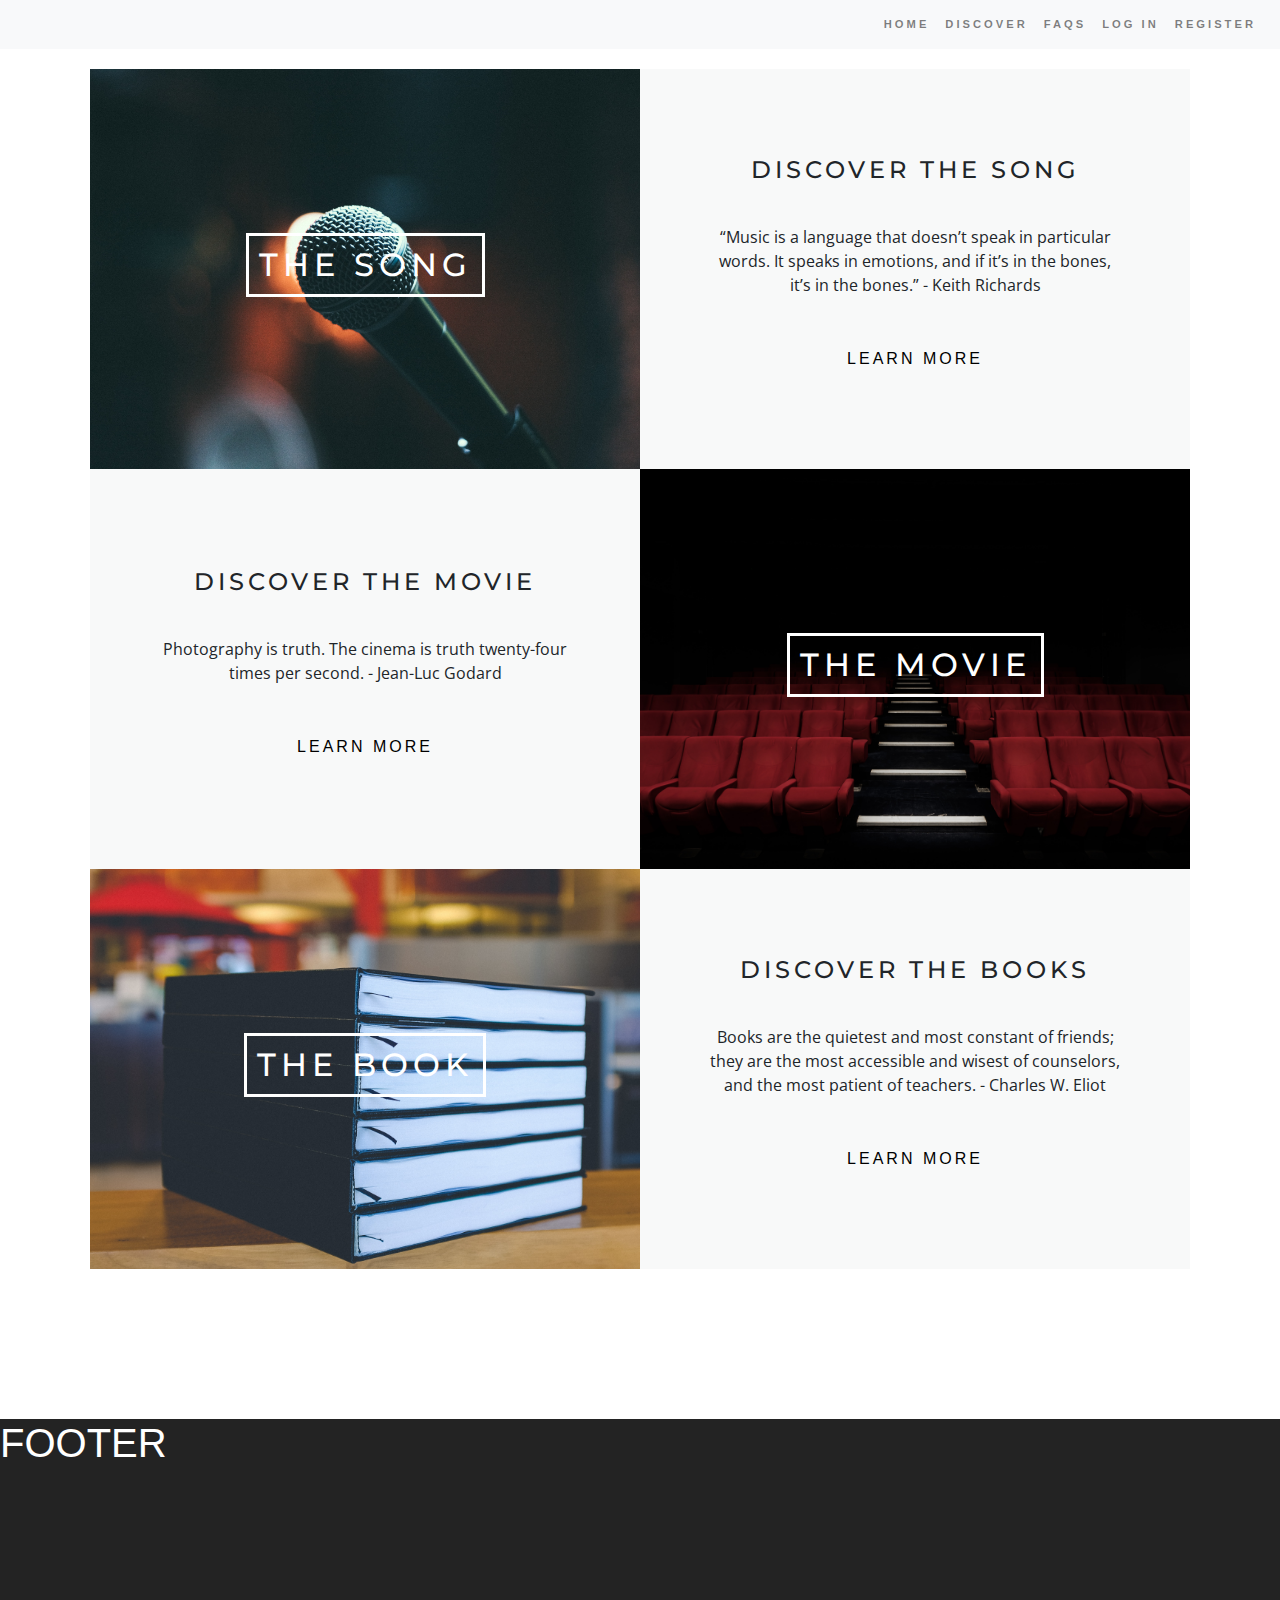
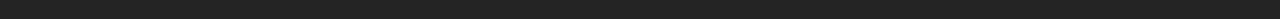
<file: discover.html>
<!DOCTYPE html>
<html lang="en">
  <head>
    <meta charset="UTF-8" />
    <meta name="viewport" content="width=device-width, initial-scale=1.0" />

    <link rel="stylesheet" href="css/style-copy.css" />
    <!-- bootstrap 4 css -->
    <link
      rel="stylesheet"
      href="https://maxcdn.bootstrapcdn.com/bootstrap/4.0.0/css/bootstrap.min.css"
      integrity="sha384-Gn5384xqQ1aoWXA+058RXPxPg6fy4IWvTNh0E263XmFcJlSAwiGgFAW/dAiS6JXm"
      crossorigin="anonymous"
    />

    <link href="https://fonts.googleapis.com/css2?family=Montserrat:wght@100;200;300;400;500;600;700;800;900&family=Open+Sans:wght@300;400;600;700;800&display=swap" rel="stylesheet"> 
    <title>Your Day | Discover</title>
  </head>
  <body>
    
      <nav class="navbar navbar-expand-md navbar-light bg-light">
        <div
          class="navbar-collapse collapse w-100 order-1 order-md-0 dual-collapse2"
        ></div>
        <div class="mx-auto order-0">
          <a class="navbar-brand mx-auto" href="#"></a>
          <button
            class="navbar-toggler"
            type="button"
            data-toggle="collapse"
            data-target=".dual-collapse2"
          >
            <span class="navbar-toggler-icon"></span>
          </button>
        </div>
        <div class="navbar-collapse collapse w-100 order-3 dual-collapse2">
          <ul class="navbar-nav ml-auto">
            <li class="nav-item">
              <a class="nav-link" href="index.html">HOME</a>
            </li>
            <li class="nav-item">
              <a class="nav-link" href="discover.html">DISCOVER</a>
            </li>
            <li class="nav-item">
              <a class="nav-link" href="faqs.html">FAQS</a>
            </li>
            <li class="nav-item">
              <a class="nav-link" href="login.html">LOG IN</a>
            </li>
            <li class="nav-item">
              <a class="nav-link" href="signup.html">REGISTER</a>
            </li>
          </ul>
        </div>
      </nav>
    

    <!-- Principal page -->
    <div class="elements-container">
      <div class="first-container-horit">
        <div class="foto-container-vert" id="song-container-vert">
          <h2>THE SONG</h2>
        </div>
        <div class="text-container-vert">
          <h4>DISCOVER THE SONG</h4>
          <p>
            “Music is a language that doesn’t speak in particular words. It
            speaks in emotions, and if it’s in the bones, it’s in the bones.” -
            Keith Richards
          </p>
          <button onclick="showPopup('#music')" class="saber-mas-btn">
            LEARN MORE
          </button>
        </div>
      </div>
      <div class="second-container-horit">
        <div class="text-container-vert">
          <h4>DISCOVER THE MOVIE</h4>
          <p>
            Photography is truth. The cinema is truth twenty-four times per
            second. - Jean-Luc Godard
          </p>
          <button onclick="showPopup('#movie')" class="saber-mas-btn">
            LEARN MORE
          </button>
        </div>
        <div class="foto-container-vert" id="movie-container-vert">
          <h2>THE MOVIE</h2>
        </div>
      </div>
      <div class="third-container-horit">
        <div class="foto-container-vert" id="book-container-vert">
          <h2>THE BOOK</h2>
        </div>
        <div class="text-container-vert">
          <h4>DISCOVER THE BOOKS</h4>
          <p>
            Books are the quietest and most constant of friends; they are the
            most accessible and wisest of counselors, and the most patient of
            teachers. - Charles W. Eliot
          </p>
          <button onclick="showPopup('#fiction-books')" class="saber-mas-btn">
            LEARN MORE
          </button>
        </div>
      </div>
    </div>

    <!-- Pop up -->
    <div>
      <div class="full-screen hidden" id="music">
        <div class="music-elements">



          <div class="music-img-div">

          </div>
          <div class="music-text-div">
            <h3>THE MOST PROMINENT SONG WAS...</h3>
            <h2 id="song-name-genius"></h2>
            <h3 id="artist-name-genius"></h3>
            <div class="song-video">
              <iframe
              width="550"
              height="320"
              src=""
              frameborder="0"
              allowfullscreen
            ></iframe>            
          </div>
            <!-- <div id="artist-image" ></div> -->
            <div class="album-dades">
              <div class="album-dades-img">
                <div id="cd-image"></div>
              </div>
              <div class="album-dades-text">
                <h5>ALBUM NAME:</h5>
                <h6 id="cd-name"></h6>

                <!-- <div id="number-one"></div> -->
                <h5>RELEASE DATE:</h5>
                <h6 id="release-date"></h6>
                <h5>IT WAS NUMBER ON...</h5>
                <h6 id="days-number-one"></h6>
              </div>
            </div>

            <button onclick="closePopup('#music')" class="close-pop-btn">
              GO BACK
            </button>
          </div>




        </div>
      </div>

      <div class="full-screen hidden" id="movie">
        <div class="movie-elements">
          <div class="movie-img-div">

          </div>




          <div class="movie-text-div">
            <div>
            <h3>THE MOST PROMINENT MOVIE WAS...</h3>
            <h2 id="movie-name-imdb"></h2>
          </div>
            <div class="movie-info-poster">

              <div class="movie-poster">
                <div id="movie-img"></div>
              </div>

              <div class="movie-info">
                <h5>YEAR:</h5>
                <h2 id="movie-year-imdb"></h2>
                <h5>DATE RELEASED:</h5>
                <h2 id="movie-released-imdb"></h2>
                <h5>RUNTIME:</h5>
                <h2 id="movie-runtime-imdb"></h2>
                <h5>GENRE:</h5>
                <h2 id="movie-genre-imdb"></h2>
                <h5>DIRECTOR:</h5>
                <h2 id="movie-director-imdb"></h2>
                <h5>ACTORS:</h5>
                <h2 id="movie-actors-imdb"></h2>
                <h5>COUNTRY:</h5>
                <h2 id="movie-country-imdb"></h2>
               
            </div>
          </div>
              <div class="plot">
                <h5>PLOT:</h5>
                <h2 id="movie-plot-imdb"></h2>
              </div>
              <div class="rates">
                <div class="rates-type">
                  <div class="rate-name">
                    <h5>Internet Movie Database</h5>
                  </div>
                <h2 id="movie-rate-1-imdb"></h2>
              </div>
                <div class="rates-type">
                  <div class="rate-name">
                    <h5>Rotten Tomatoes</h5>
                  </div>
                <h2 id="movie-rate-2-imdb"></h2>
              </div>
                <div class="rates-type">
                  <div class="rate-name">
                    <h5>Metacritic</h5>
                  </div>
                <h2 id="movie-rate-3-imdb"></h2>
              </div>
                <div class="rates-type">
                  <div class="rate-name">
                    <h5>IMDB</h5>
                  </div>
                <h2 id="movie-rate-4-imdb"></h2>
              </div>
            </div>
            <button onclick="closePopup('#movie')" class="close-pop-btn">
              GO BACK
            </button>
          </div>
              </div>
            
          </div>
          
        </div>
      </div>













       

      

      <div class="full-screen hidden flex-container-center" id="fiction-books">
        <h4>Let me book you about this thing!!</h4>
        <button onclick="closePopup('#fiction-books')" class="close-pop-btn">
          GO BACK
        </button>
      </div>
    </div>

    <!--Footer-->
    <footer>
      <h1>FOOTER</h1>
    </footer>

    <script src="scripts/apiservice.js"></script>
    <script>
      function showPopup(id) {
        document.querySelector(id).classList.remove("hidden");
      }

      function closePopup(id) {
        document.querySelector(id).classList.add("hidden");
      }
    </script>

    <script
      src="https://code.jquery.com/jquery-3.3.1.slim.min.js"
      integrity="sha384-q8i/X+965DzO0rT7abK41JStQIAqVgRVzpbzo5smXKp4YfRvH+8abtTE1Pi6jizo"
      crossorigin="anonymous"
    ></script>

    <script
      src="https://cdnjs.cloudflare.com/ajax/libs/popper.js/1.14.7/umd/popper.min.js"
      integrity="sha384-UO2eT0CpHqdSJQ6hJty5KVphtPhzWj9WO1clHTMGa3JDZwrnQq4sF86dIHNDz0W1"
      crossorigin="anonymous"
    ></script>

    <script
      src="https://stackpath.bootstrapcdn.com/bootstrap/4.3.1/js/bootstrap.min.js"
      integrity="sha384-JjSmVgyd0p3pXB1rRibZUAYoIIy6OrQ6VrjIEaFf/nJGzIxFDsf4x0xIM+B07jRM"
      crossorigin="anonymous"
    ></script>
  </body>
</html>
</file>
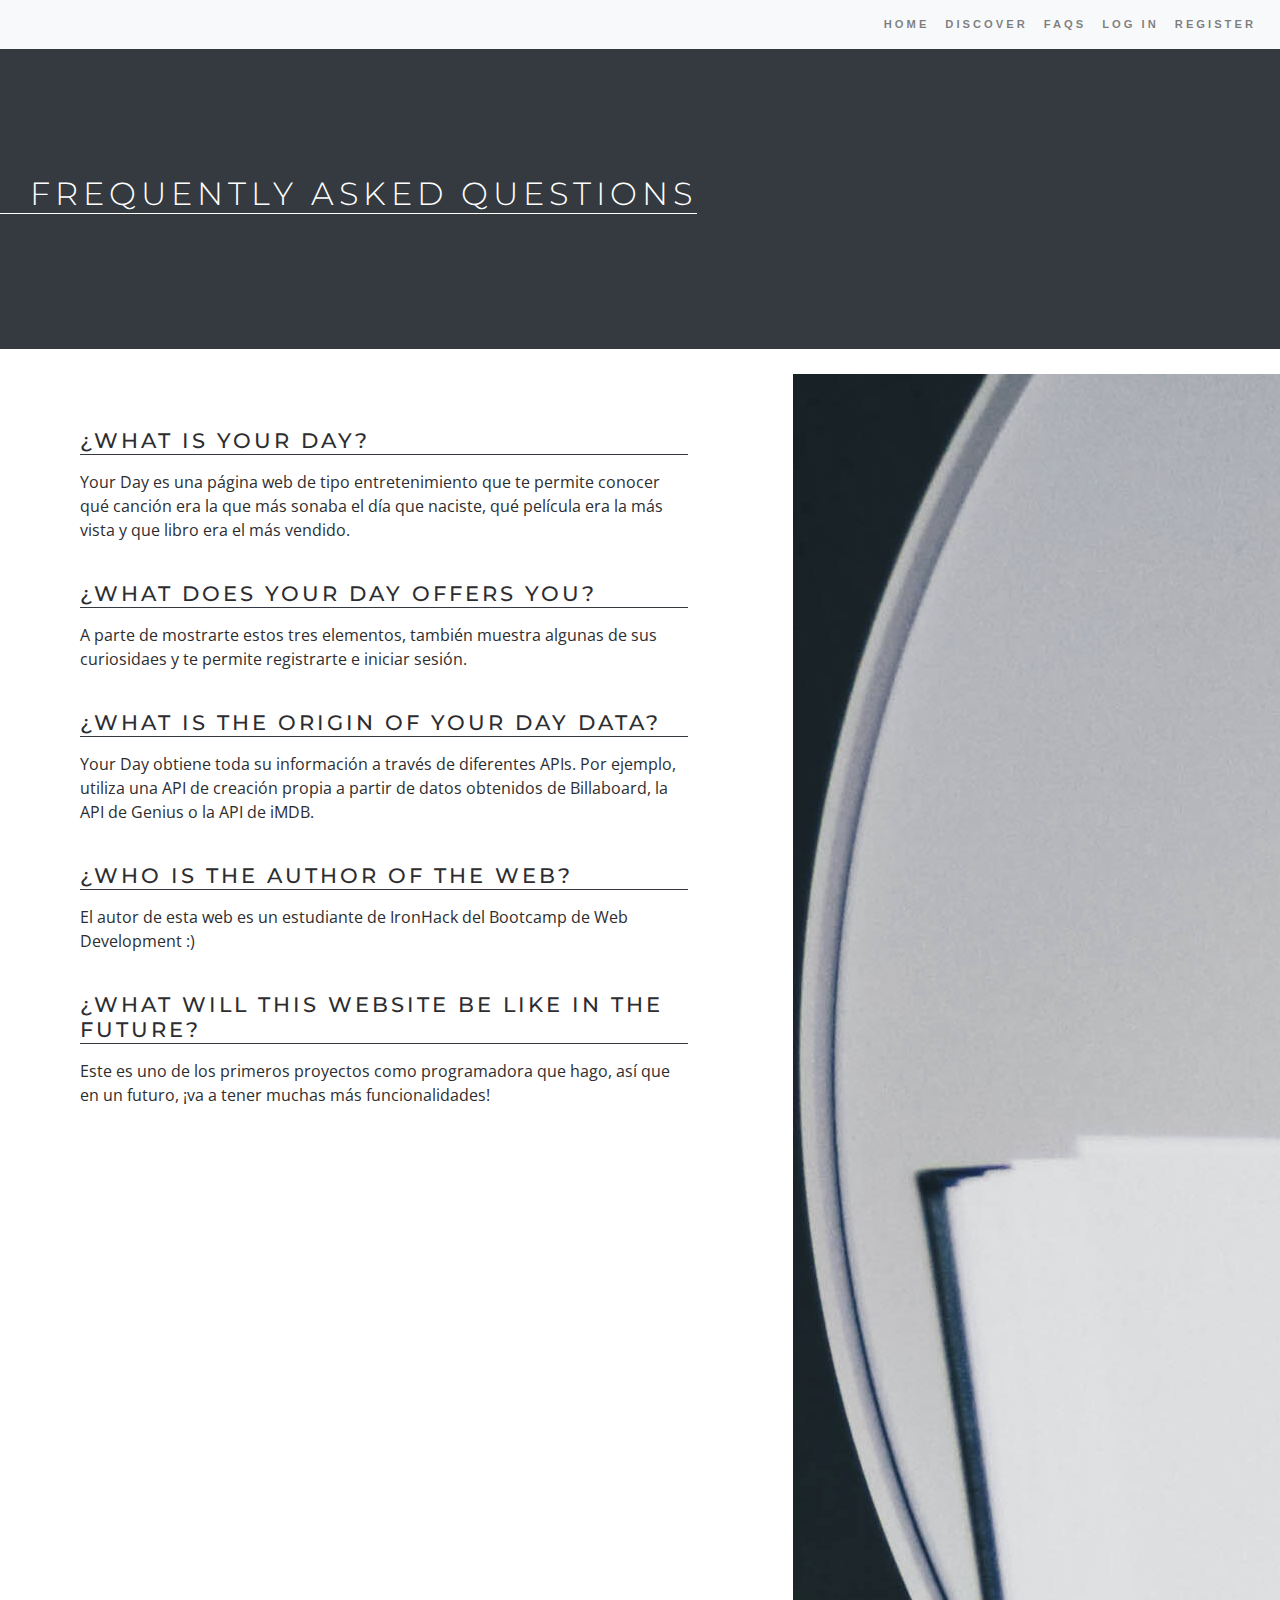
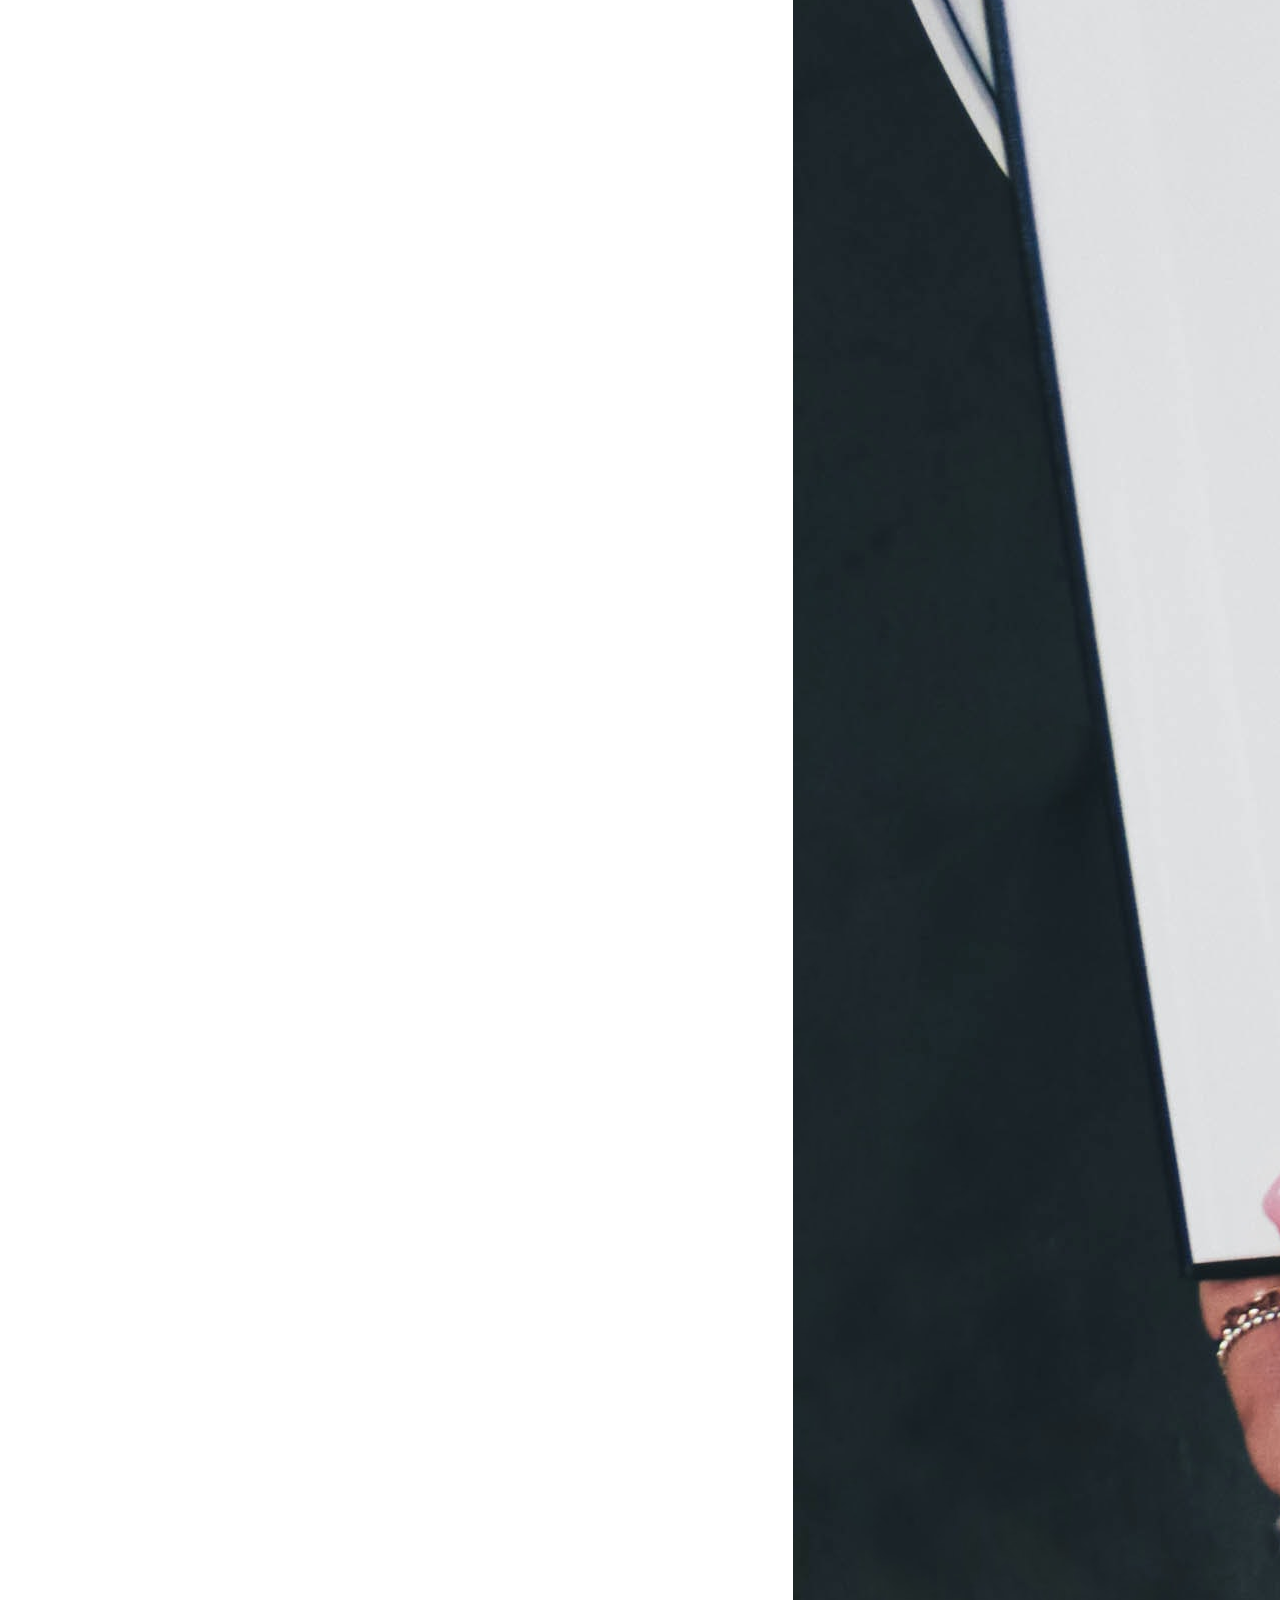
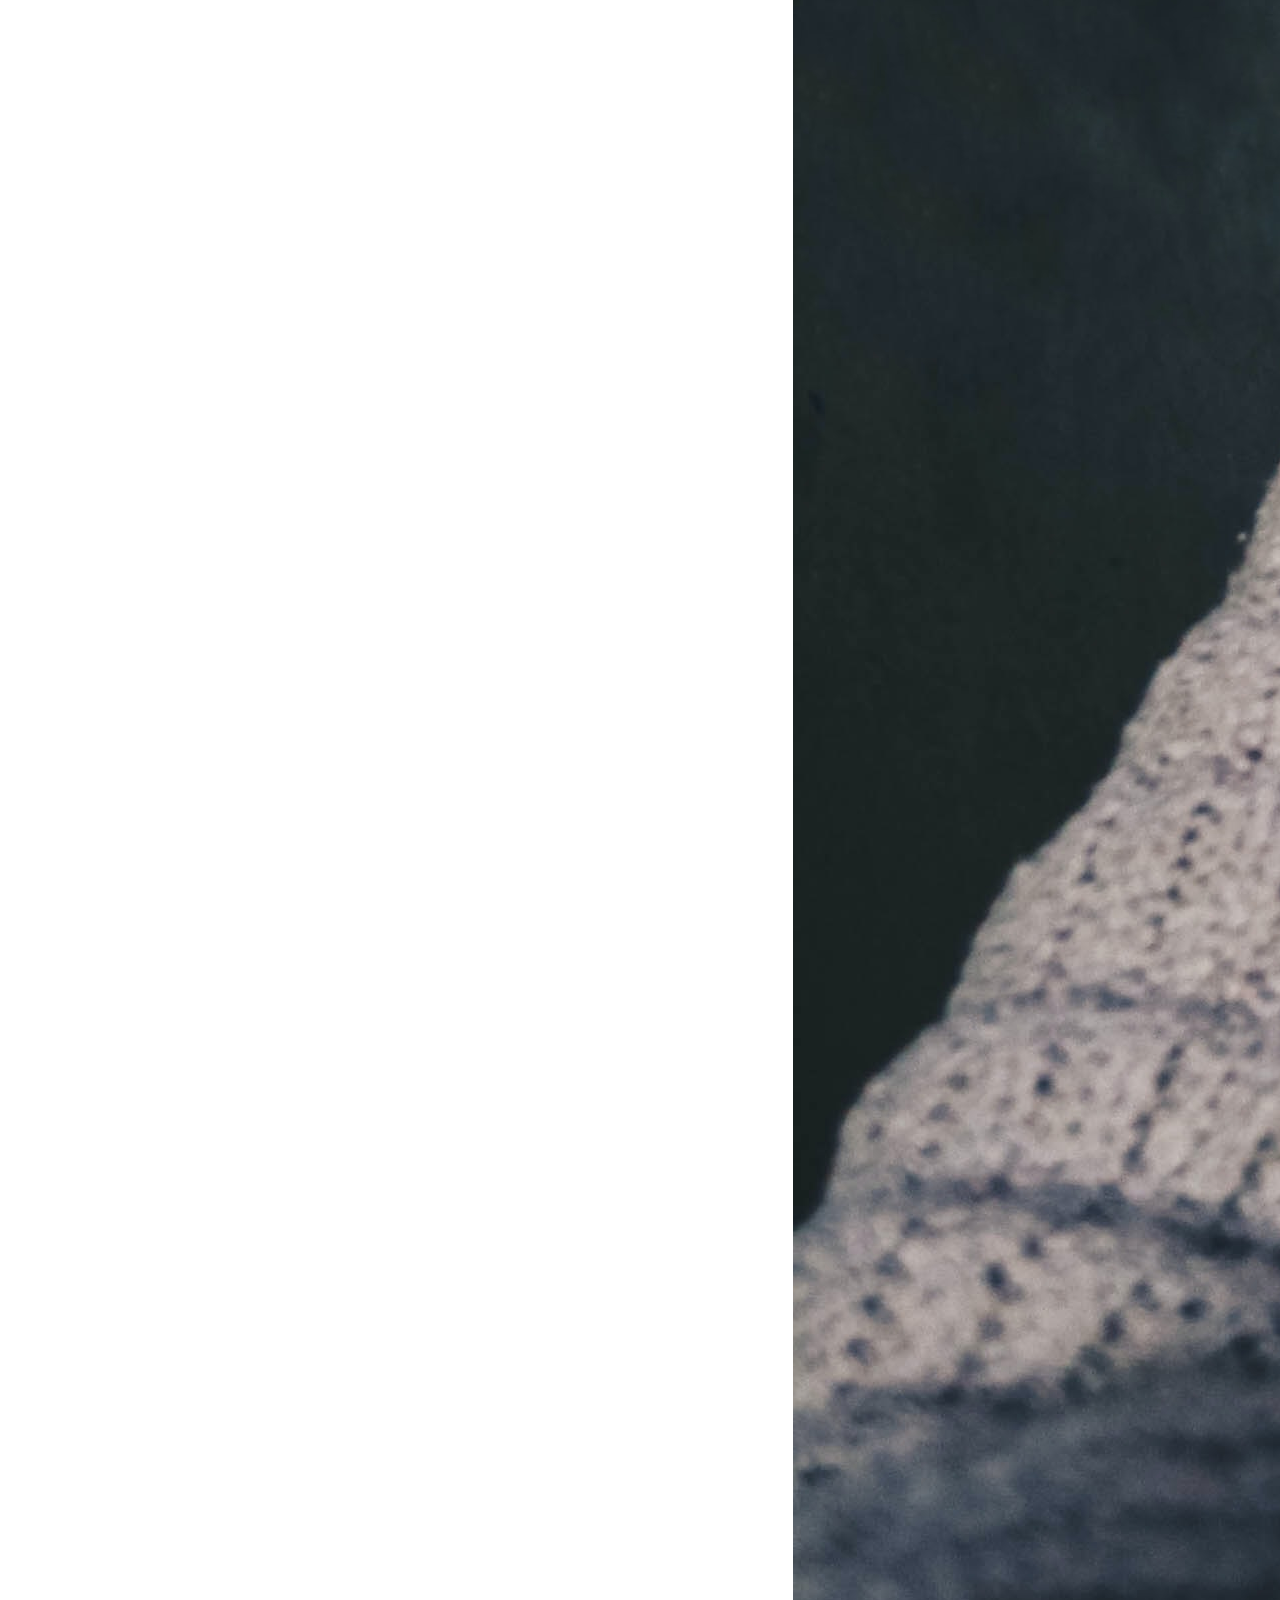
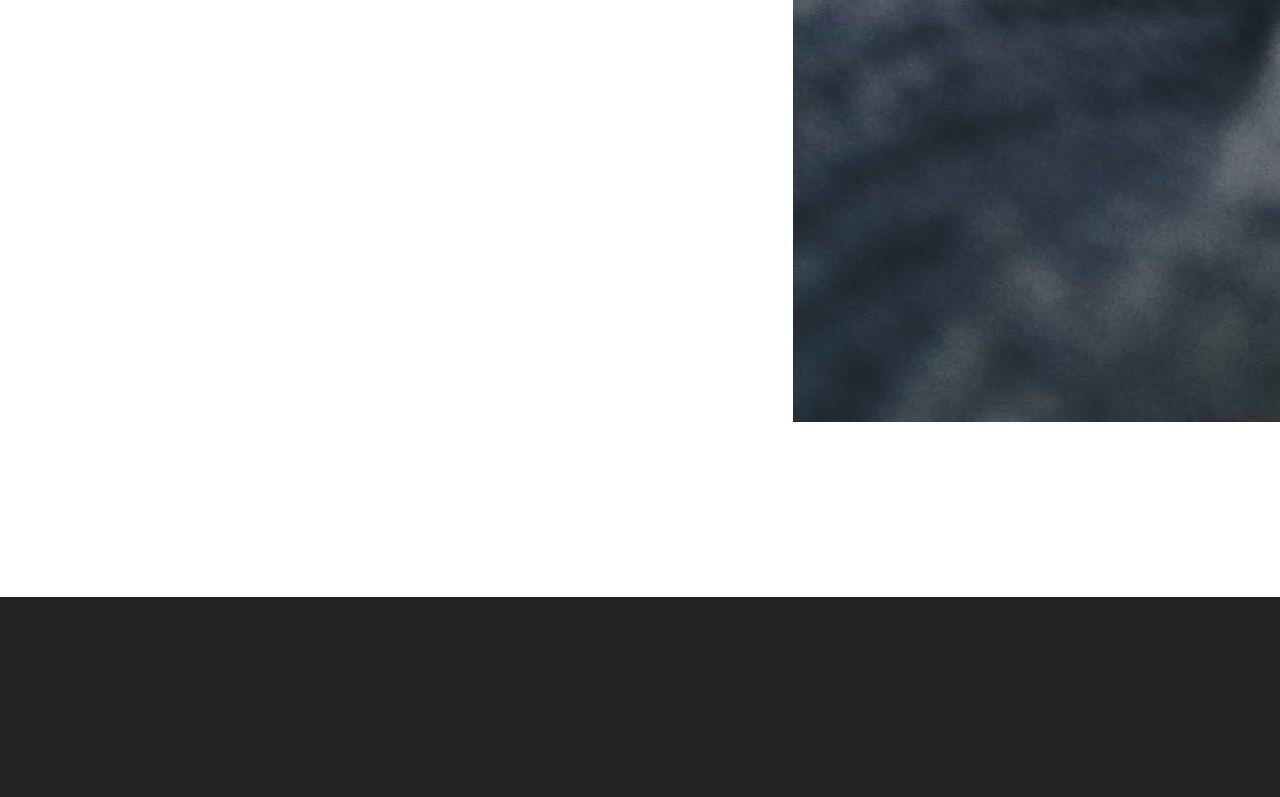
<file: faqs.html>
<!DOCTYPE html>
<head>
  <meta charset="UTF-8" />
  <meta name="viewport" content="width=device-width, initial-scale=1.0" />

  <link rel="stylesheet" href="css/style-copy.css" />
  <!-- bootstrap 4 css -->
  <link
    rel="stylesheet"
    href="https://maxcdn.bootstrapcdn.com/bootstrap/4.0.0/css/bootstrap.min.css"
    integrity="sha384-Gn5384xqQ1aoWXA+058RXPxPg6fy4IWvTNh0E263XmFcJlSAwiGgFAW/dAiS6JXm"
    crossorigin="anonymous"
  />

  <link href="https://fonts.googleapis.com/css2?family=Montserrat:wght@100;200;300;400;500;600;700;800;900&family=Open+Sans:wght@300;400;600;700;800&display=swap" rel="stylesheet"> 
  <title>Your Day | Faqs</title>
</head>
<body>

  <nav class="navbar navbar-expand-md navbar-light bg-light">
    <div
      class="navbar-collapse collapse w-100 order-1 order-md-0 dual-collapse2"
    ></div>
    <div class="mx-auto order-0">
      <a class="navbar-brand mx-auto" href="#"></a>
      <button
        class="navbar-toggler"
        type="button"
        data-toggle="collapse"
        data-target=".dual-collapse2"
      >
        <span class="navbar-toggler-icon"></span>
      </button>
    </div>
    <div class="navbar-collapse collapse w-100 order-3 dual-collapse2">
      <ul class="navbar-nav ml-auto">
        <li class="nav-item">
          <a class="nav-link" href="index.html">HOME</a>
        </li>
        <li class="nav-item">
          <a class="nav-link" href="discover.html">DISCOVER</a>
        </li>
        <li class="nav-item">
          <a class="nav-link" href="faqs.html">FAQS</a>
        </li>
        <li class="nav-item">
          <a class="nav-link" href="login.html">LOG IN</a>
        </li>
        <li class="nav-item">
          <a class="nav-link" href="signup.html">REGISTER</a>
        </li>
      </ul>
    </div>
  </nav>
  <header class="faqs-header">
    <h1>FREQUENTLY ASKED QUESTIONS</h1>
  </header>
  <section>
    <div class="faqs">
      <div class="faqs-content">
        
        <div class="question-items">
          <div class="question">
            <h4>¿WHAT IS YOUR DAY? </h4>
          </div>
          <div class="answer">
            <p>Your Day es una página web de tipo entretenimiento que te permite conocer qué canción era la que más sonaba el día que naciste, qué película era la más vista y que libro era el más vendido. </p>
          </div>
        </div>
        <div class="question-items">
          <div class="question">
            <h4>¿WHAT DOES YOUR DAY OFFERS YOU? </h4>
          </div>
          <div class="answer">
            <p>A parte de mostrarte estos tres elementos, también muestra algunas de sus curiosidaes y te permite registrarte e iniciar sesión. </p>
          </div>
        </div>
        <div class="question-items">
          <div class="question">
            <h4>¿WHAT IS THE ORIGIN OF YOUR DAY DATA? </h4>
          </div>
          <div class="answer">
            <p>Your Day obtiene toda su información a través de diferentes APIs. Por ejemplo, utiliza una API de creación propia a partir de datos obtenidos de Billaboard, la API de Genius o la API de iMDB. </p>

          </div>
        </div>
        <div class="question-items">
          <div class="question">
            <h4>¿WHO IS THE AUTHOR OF THE WEB? </h4>
          </div>
          <div class="answer">
            <p>El autor de esta web es un estudiante de IronHack del Bootcamp de Web Development :)</p>

          </div>
        </div>
        <div class="question-items">
          <div class="question">
            <h4>¿WHAT WILL THIS WEBSITE BE LIKE IN THE FUTURE?</h4>
          </div>
          <div class="answer">
            <p>Este es uno de los primeros proyectos como programadora que hago, así que en un futuro, ¡va a tener muchas más funcionalidades!</p>
          </div>
        </div>
      </div>
      <div class="faqs-img">
        <img src="css/images/john-schnobrich-bNCKsUyQYmM-unsplash.jpg" />
      </div>
    </div>
  </section>
  <footer>
    <div class="faqs-footer">

    </div>
  </footer>





  <script
  src="https://code.jquery.com/jquery-3.3.1.slim.min.js"
  integrity="sha384-q8i/X+965DzO0rT7abK41JStQIAqVgRVzpbzo5smXKp4YfRvH+8abtTE1Pi6jizo"
  crossorigin="anonymous"
></script>

<script
  src="https://cdnjs.cloudflare.com/ajax/libs/popper.js/1.14.7/umd/popper.min.js"
  integrity="sha384-UO2eT0CpHqdSJQ6hJty5KVphtPhzWj9WO1clHTMGa3JDZwrnQq4sF86dIHNDz0W1"
  crossorigin="anonymous"
></script>

<script
  src="https://stackpath.bootstrapcdn.com/bootstrap/4.3.1/js/bootstrap.min.js"
  integrity="sha384-JjSmVgyd0p3pXB1rRibZUAYoIIy6OrQ6VrjIEaFf/nJGzIxFDsf4x0xIM+B07jRM"
  crossorigin="anonymous"
></script>
</body>
</file>
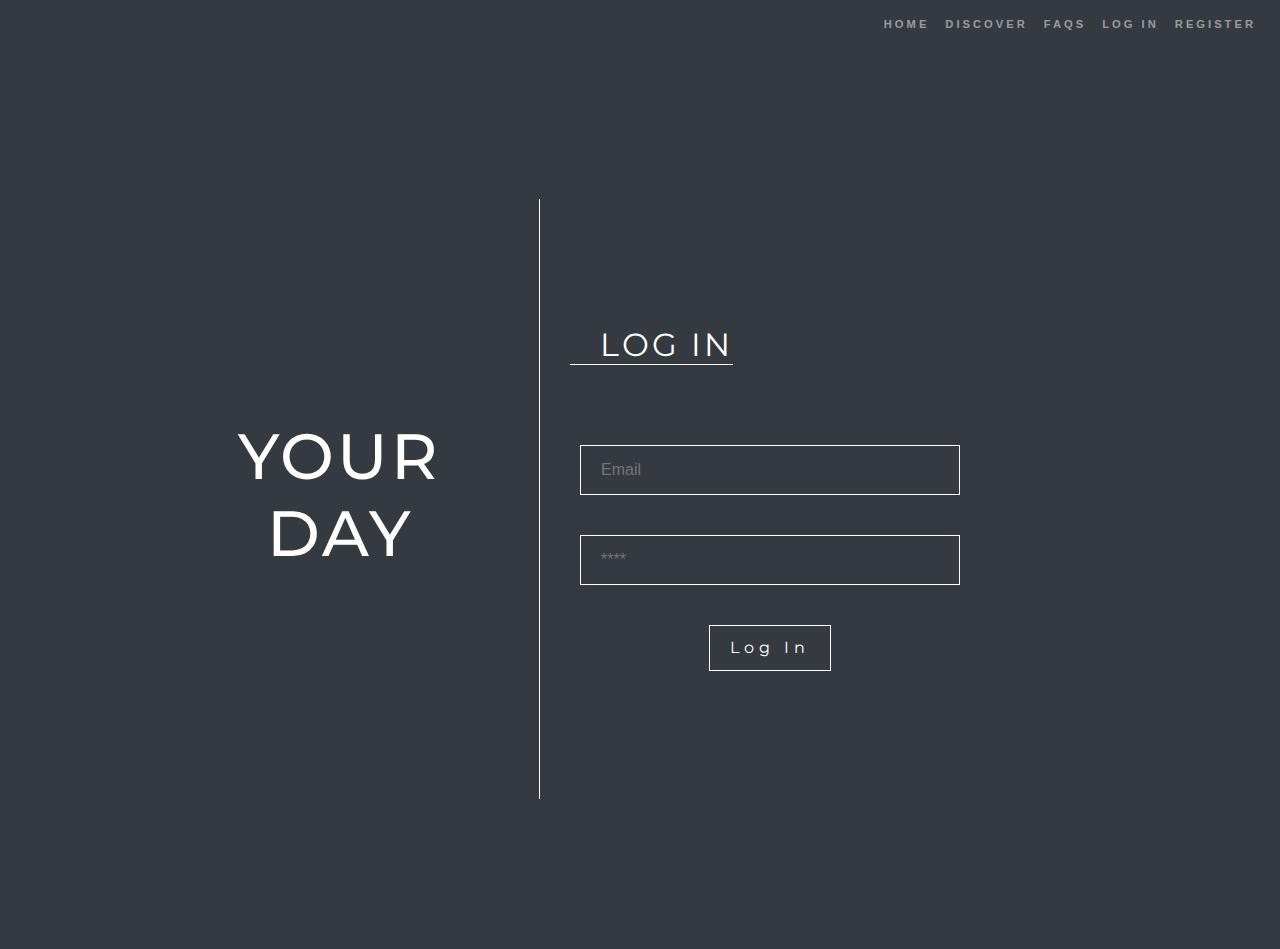
<file: login.html>
<!DOCTYPE html>
<head>
  <meta charset="UTF-8" />
  <meta name="viewport" content="width=device-width, initial-scale=1.0" />

  <link rel="stylesheet" href="css/style-copy.css" />
  <!-- bootstrap 4 css -->
  <link
    rel="stylesheet"
    href="https://maxcdn.bootstrapcdn.com/bootstrap/4.0.0/css/bootstrap.min.css"
    integrity="sha384-Gn5384xqQ1aoWXA+058RXPxPg6fy4IWvTNh0E263XmFcJlSAwiGgFAW/dAiS6JXm"
    crossorigin="anonymous"
  />

  <link href="https://fonts.googleapis.com/css2?family=Montserrat:wght@100;200;300;400;500;600;700;800;900&family=Open+Sans:wght@300;400;600;700;800&display=swap" rel="stylesheet"> 
  <title>Your Day | Log In</title>
</head>
  <body>
    
      <nav class="navbar navbar-expand-md navbar-dark bg-dark">
        <div
          class="navbar-collapse collapse w-100 order-1 order-md-0 dual-collapse2"
        ></div>
        <div class="mx-auto order-0">
          <a class="navbar-brand mx-auto" href="#"></a>
          <button
            class="navbar-toggler"
            type="button"
            data-toggle="collapse"
            data-target=".dual-collapse2"
          >
            <span class="navbar-toggler-icon"></span>
          </button>
        </div>
        <div class="navbar-collapse collapse w-100 order-3 dual-collapse2">
          <ul class="navbar-nav ml-auto">
            <li class="nav-item">
              <a class="nav-link" href="index.html">HOME</a>
            </li>
            <li class="nav-item">
              <a class="nav-link" href="discover.html">DISCOVER</a>
            </li>
            <li class="nav-item">
              <a class="nav-link" href="faqs.html">FAQS</a>
            </li>
            <li class="nav-item">
              <a class="nav-link" href="login.html">LOG IN</a>
            </li>
            <li class="nav-item">
              <a class="nav-link" href="signup.html">REGISTER</a>
            </li>
          </ul>
        </div>
      </nav>
  
    
    <section>
      <div class="login-div">
        <div class="mini-login-div">




          <div class="login-img">
         <h1> YOUR<br>DAY</h1>
          </div>
          <div class="login-content">
            <div class="form-wrapper">
              <form class="login" action="">
                <h2>LOG IN</h2>
                <input type="email" id="email" placeholder="Email" />
                <input type="password" id="password" placeholder="****" />
                <button type="submit" id="login-button" class="button saber-mas-btn">Log In
                </button>
              </form>
              <div class="message-container">
              </div>
            </div>
          </div>




      </div>
    </div>
    </section>
 

    <script src="scripts/login.js"></script>
    <script src="scripts/database.js"></script>
    <script
  src="https://code.jquery.com/jquery-3.3.1.slim.min.js"
  integrity="sha384-q8i/X+965DzO0rT7abK41JStQIAqVgRVzpbzo5smXKp4YfRvH+8abtTE1Pi6jizo"
  crossorigin="anonymous"
></script>

<script
  src="https://cdnjs.cloudflare.com/ajax/libs/popper.js/1.14.7/umd/popper.min.js"
  integrity="sha384-UO2eT0CpHqdSJQ6hJty5KVphtPhzWj9WO1clHTMGa3JDZwrnQq4sF86dIHNDz0W1"
  crossorigin="anonymous"
></script>

<script
  src="https://stackpath.bootstrapcdn.com/bootstrap/4.3.1/js/bootstrap.min.js"
  integrity="sha384-JjSmVgyd0p3pXB1rRibZUAYoIIy6OrQ6VrjIEaFf/nJGzIxFDsf4x0xIM+B07jRM"
  crossorigin="anonymous"
></script>
  </body>
</html>
</file>
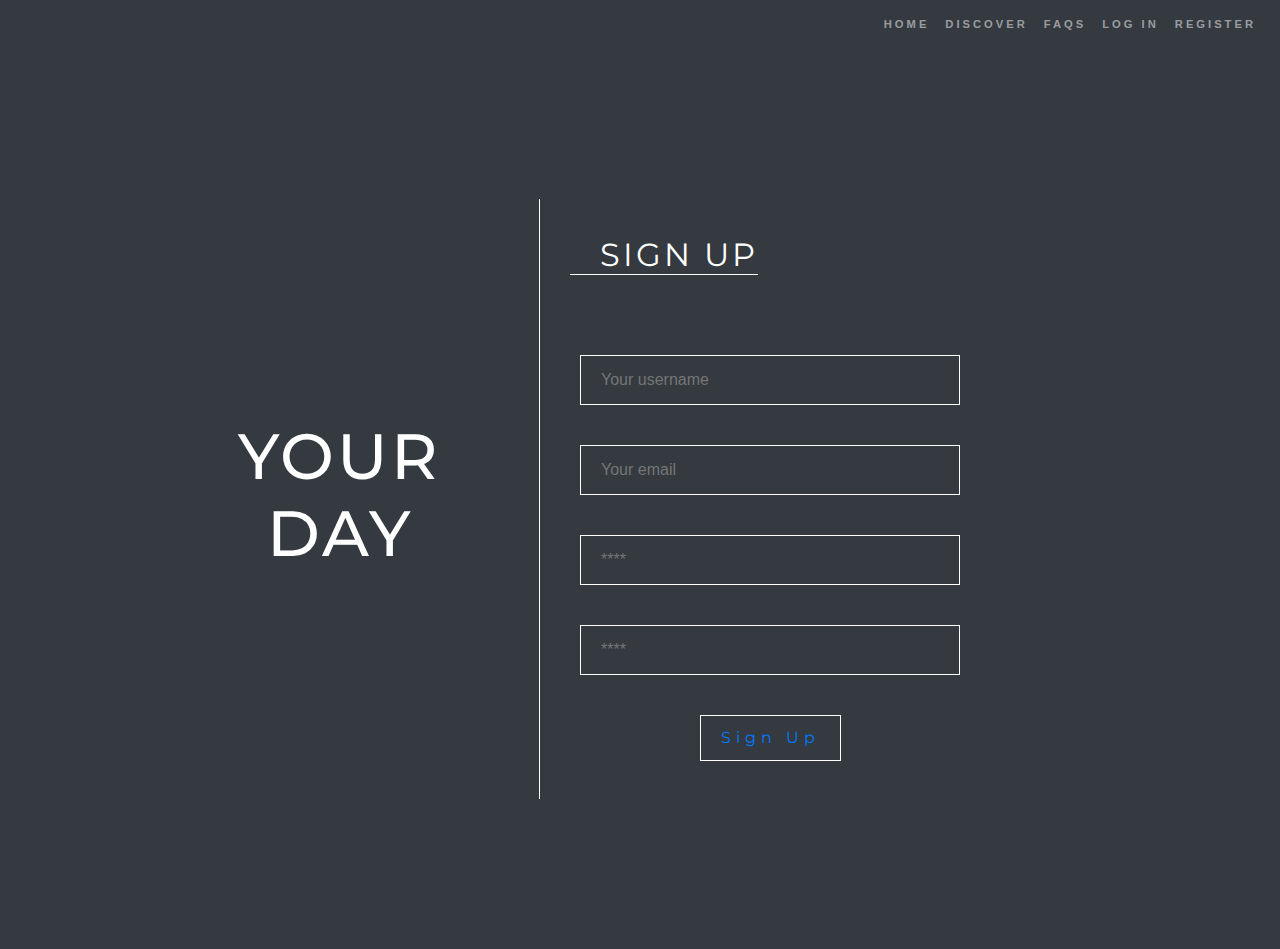
<file: signup.html>
<!DOCTYPE html>
<head>
  <meta charset="UTF-8" />
  <meta name="viewport" content="width=device-width, initial-scale=1.0" />

  <link rel="stylesheet" href="css/style-copy.css" />
  <!-- bootstrap 4 css -->
  <link
    rel="stylesheet"
    href="https://maxcdn.bootstrapcdn.com/bootstrap/4.0.0/css/bootstrap.min.css"
    integrity="sha384-Gn5384xqQ1aoWXA+058RXPxPg6fy4IWvTNh0E263XmFcJlSAwiGgFAW/dAiS6JXm"
    crossorigin="anonymous"
  />

  <link href="https://fonts.googleapis.com/css2?family=Montserrat:wght@100;200;300;400;500;600;700;800;900&family=Open+Sans:wght@300;400;600;700;800&display=swap" rel="stylesheet"> 
  <title>Your Day | Sign Up</title>
</head>
  <body>

    <nav class="navbar navbar-expand-md navbar-dark bg-dark">
      <div
        class="navbar-collapse collapse w-100 order-1 order-md-0 dual-collapse2"
      ></div>
      <div class="mx-auto order-0">
        <a class="navbar-brand mx-auto" href="#"></a>
        <button
          class="navbar-toggler"
          type="button"
          data-toggle="collapse"
          data-target=".dual-collapse2"
        >
          <span class="navbar-toggler-icon"></span>
        </button>
      </div>
      <div class="navbar-collapse collapse w-100 order-3 dual-collapse2">
        <ul class="navbar-nav ml-auto">
          <li class="nav-item">
            <a class="nav-link" href="index.html">HOME</a>
          </li>
          <li class="nav-item">
            <a class="nav-link" href="discover.html">DISCOVER</a>
          </li>
          <li class="nav-item">
            <a class="nav-link" href="faqs.html">FAQS</a>
          </li>
          <li class="nav-item">
            <a class="nav-link" href="login.html">LOG IN</a>
          </li>
          <li class="nav-item">
            <a class="nav-link" href="signup.html">REGISTER</a>
          </li>
        </ul>
      </div>
    </nav>



    <section>
      <div class="login-div">
        <div class="mini-login-div">
          
          <div class="login-img">
            <h1> YOUR<br>DAY</h1>
             </div>
        <div class="login-content">
          <div class="form-wrapper">
            <form class="login form" action="">
              <h2>SIGN UP</h2>
              <input type="text" id="name" placeholder="Your username" />
              <input type="text" id="email" placeholder="Your email" />
             
              <input type="password" id="password"  placeholder="****" />
            
              <input type="password" id="repeat-password" placeholder="****" />
              <div class="message-container"></div>
              <button type="submit" class="button saber-mas-btn" id="signup-button"><a href="index.html">Sign Up</a></button>
             
            </form>
          </div>
        </div>
      </div>
    </section>

    <script src="scripts/signup.js"></script>
    <script src="scripts/user.js"></script>
    <script src="scripts/database.js"></script>
    <script src="scripts/validator.js"></script>
    <script
  src="https://code.jquery.com/jquery-3.3.1.slim.min.js"
  integrity="sha384-q8i/X+965DzO0rT7abK41JStQIAqVgRVzpbzo5smXKp4YfRvH+8abtTE1Pi6jizo"
  crossorigin="anonymous"
></script>

<script
  src="https://cdnjs.cloudflare.com/ajax/libs/popper.js/1.14.7/umd/popper.min.js"
  integrity="sha384-UO2eT0CpHqdSJQ6hJty5KVphtPhzWj9WO1clHTMGa3JDZwrnQq4sF86dIHNDz0W1"
  crossorigin="anonymous"
></script>

<script
  src="https://stackpath.bootstrapcdn.com/bootstrap/4.3.1/js/bootstrap.min.js"
  integrity="sha384-JjSmVgyd0p3pXB1rRibZUAYoIIy6OrQ6VrjIEaFf/nJGzIxFDsf4x0xIM+B07jRM"
  crossorigin="anonymous"
></script>
  </body>
</html>
</file>
<file: css/style-copy.css>
*{
  margin: 0;
  padding: 0;
}
body {
  font-size: 16px;
  font-family: 'Open Sans', sans-serif;
  color: rgb(27, 27, 29);
}

h1 {
  font-size: 3em;
}

h2 {
  font-size: 1.5em;
}

h3 {
  font-size: 1.17em;
}

h4 {
  font-size: 1em;
}

h5 {
  font-size: 0.83em;
}

h6 {
  font-size: 0.67em;
}


nav{
  position: fixed;
}
nav a{
  font-weight: 700;
  font-size: 0.7em;
  letter-spacing: 3px;
}
.elements-container {
  display: flex;
  height: 100%;
  flex-direction: column;
  margin: 20px 90px;
  background-color: #f8f9f9;
}
.first-container-horit{
  display: flex;
  flex-direction: row;
  height: 400px;
  width: 100%;
}
.second-container-horit{
  display: flex;
  flex-direction: row;
  height: 400px;
  width: 100%;
}
.third-container-horit{
  display: flex;
  flex-direction: row;
  height: 400px;
  width: 100%;
}
.foto-container-vert{
  background-color:  #282828;
  width: 50%;
  height: 400px;
  display: flex;
  align-items: center;
  justify-content: center;
}
.foto-container-vert h2{
  font-family: 'Montserrat', sans-serif;
  color:white;
  padding: 10px;
  border: 3px white solid;
  letter-spacing: 5px;
}

.text-container-vert{
  background-color: #f8f9f9;
  width: 50%;
  height: 400px;
  display: flex;
  flex-direction: column;
  align-items: center;
  justify-content: center;
  padding: 30px 70px;
}
.text-container-vert h4{
  font-family:  'Montserrat', sans-serif;
  letter-spacing: 4px;
  margin-bottom: 40px;
}
.text-container-vert p{
  font-family: 'Open Sans', sans-serif;
  font-size: 1em;
  text-align: center;
  margin-bottom: 40px;
}

#song-container-vert{
  background-image: url('/css/images/bogomil-mihaylov-ekHSHvgr27k-unsplash.jpg');
  background-size: cover;
  background-repeat: no-repeat;
  background-position-x: center;
  background-position-y: center;
}
#movie-container-vert{
  background-image: url('/css/images/felix-mooneeram-evlkOfkQ5rE-unsplash.jpg');
  background-size: cover;
  background-repeat: no-repeat;
  background-position-x: center;
  background-position-y: center;
}
#book-container-vert{
  background-image: url('/css/images/neonbrand-JefwQx-85dQ-unsplash.jpg');
  background-size: cover;
  background-repeat: no-repeat;
  background-position-x: center;
  background-position-y: center;
}
.saber-mas-btn{
  border: none;
  letter-spacing: 3px;
  background-color: transparent;
  padding: 10px 30px;
  transition: 0.2s
}
.saber-mas-btn:hover{
  border: 3px #232323 solid;
  letter-spacing: 3px;
  background-color: transparent;
  padding: 5px 20px;
  cursor: pointer;
  background-color: #232323;
  color:white
}

.close-pop-btn{
  border: none;
  letter-spacing: 3px;
  background-color: #232323;
  padding: 10px 30px;
  transition: 0.2s;
  color:white;
}
.close-pop-btn:hover{
  border: 3px #232323 solid;
  letter-spacing: 3px;
  background-color: transparent;
  padding: 5px 20px;
  cursor: pointer;
  background-color: transparent;
  color:#232323
}

footer{
  background-color: #232323;
  color: white;
  height: 200px;
}

/* Pop up */
.full-screen {
  position: absolute;
  left: 0;
  right: 0;
  top: 0;
  bottom: 0;
  background: white;
  display: flex;
  flex-direction: row;
  justify-content: center;
  align-items: center;
  color: black;
}
.hidden {
  display: none;
}
.music-elements{
  display:flex;
  width: 100%;
  
}
.music-img-div{
  height: 100vh;
  width: 40%;
  background-image: url('/css/images/alasdair-elmes-xez-RVM6wz0-unsplash.jpg');
  background-size: cover;
  background-repeat: no-repeat;
}
.music-text-div{
  background-color: white;
  width: 60%;
  color: #303133;
  display: flex;
  flex-direction: column;
  justify-content: flex-start;
  align-items: center;
  padding-top: 50px;
}

.music-text-div > h2{
  font-family: 'Montserrat', sans-serif;
  
}
.music-text-div > h3{
  font-family: 'Open Sans', sans-serif;
  margin-bottom: 30px;
}
.music-text-div img{
  width: 180px;
  margin-left: 30px;
  
}
.music-text-div button{
  margin-top: 30px;
}
.album-dades{
  display: flex;
  margin-top: 40px;
}
.album-dades-img{
  display: flex;
  align-items: center;
  justify-content: center;
}
.album-dades-text{
  display: flex;
  flex-direction: column;
  align-items: flex-start;
  justify-content: center;
  padding-left: 50px;
  padding-top: 20px;
}
.album-dades-text > h6{
  font-size: 1.1em;
  font-family: 'Montserrat', sans-serif;
  margin-bottom: 20px;
  font-weight: 300;
}
.album-dades-text > h5{
  font-size: 1em;
  font-family: 'Open Sans', sans-serif;
}


.movie-elements{
  display:flex;
  width: 100%;
  
}
.movie-img-div{
  height: 100vh;
  width: 40%;
  background-image: url('/css/images/jakob-owens-rEuVRj7qCbU-unsplash.jpg');
  background-size: cover;
  background-repeat: no-repeat;
}
.movie-text-div{
  background-color: white;
  width: 60%;
  color: #16141b;
  display: flex;
  flex-direction: column;
  justify-content: flex-start;
  align-items: center;
  padding-top: 50px;
}
.movie-text-div h2{
  font-family: 'Open Sans', sans-serif;
  text-align: center;
  font-size: 2.5em;
  font-weight: 700;
  letter-spacing: 5px;
  border: solid black 2px
}
.movie-text-div h3{
  font-family: 'Open Sans', sans-serif;
  text-align: center;
 
}

.movie-info-poster{
  display: flex;
  margin-top: 30px;
}
.movie-info-poster img{
    -webkit-filter: drop-shadow(5px 5px 5px #222 );
    filter: drop-shadow(5px 5px 5px #222);
}
.movie-info{
  margin-left: 30px;
}
.movie-info > h2{
  font-size: 1.1em;
  font-family: 'Open Sans', sans-serif;
  margin-bottom: 20px;
  font-weight: 200;
  text-align: left;
  border: none;
  letter-spacing: 0px;


}
.movie-info > h5{
  font-size: 1em;
  font-family: 'Montserrat', sans-serif;
  margin-bottom: 0px;
  letter-spacing: 0px;
  font-weight: 500;
}
.plot{
  margin-left: 30px;
}
.plot > h2{
  font-size: 1.1em;
  font-family: 'Open Sans', sans-serif;
  margin-bottom: 0px 10px;
  font-weight: 300;
  border: none;
  letter-spacing: 0px;
}
.plot > h5{
  font-size: 1.2em;
  font-family: 'Montserrat', sans-serif;
  font-weight: 500;
  text-align: center;
}
.rates{
  display: flex;
  margin: 30px 0px
}
.rate-name h5{
  font-size: 1em;
  font-family: 'Montserrat', sans-serif;
  font-weight: 500;
  letter-spacing: 0px;
}

.rates-type{
  margin-right: 30px;
}
.rates-type h2{
  font-size: 1em;
  border: none;
  letter-spacing: 0px;

}
.movie-poster{
  margin-left: 20px;
}
#movie-img img{
  width: 250px;
}

/* Faqs Page */
.faqs-header {
  height: 300px;
  background-color: #343a40;
  color: white;
  display: flex;
  align-items: center;
}
.faqs-header h1 {
  font-family: 'Montserrat', sans-serif;
  font-weight: 300;
  letter-spacing: 5px;
  font-size: 2em;
  padding-left: 30px;
  border-bottom: 1px solid white;
}
.title-faqs{
  display: flex;
  justify-content: center;
  height: 100%;
  width: 100%;
  margin-top: 100px;
}
.faqs {
  display: flex;
  width: 100%;
}
.questions {
  width: 60%;
}

.faqs-img {
  display: flex;
  width: 40%;
}
.faqs-img img {
  margin: 25px;
}
.faqs-content{
  text-align: start;
  margin: 40px 40px
}
.faqs-content h2{
  text-align: start;
  margin: 0px 40px;
  color: rgb(45, 45, 48)
}
.faqs-content p{
  text-align: start;
  margin-top: 15px;
  color: rgb(45, 45, 48);
  font-family: 'Open Sans', sans-serif;
}
.question-items{
  margin: 40px
}
.question-items h4{
  border-bottom: #343a40 1px solid;
  color: rgb(45, 45, 48);
  letter-spacing: 3px;
  font-family: 'Montserrat', sans-serif;
  font-size: 1.3em;
}


/* LOG-IN */
.login-div{
  background-color: #343a40;
  height: 100vh;
  display: flex;
  justify-content: center;
  align-items: center;
}
.mini-login-div{
  display: flex;
  height: 600px;
  width: 1000px;
}
.login-img{
  background-color: #343a40;
  width: 400px;
  border-right: 1px white solid;
  display: flex;
  flex-direction: column;
  align-content: center;
  justify-content: center;
}
.login-img h1{
  font-family: 'Montserrat', sans-serif;
  color: white;
  letter-spacing: 3px;
  font-weight: 500;
  text-align: center;
  font-size: 4em;
}
.login{
  padding: 30px;
  height: 600px;
  display: flex;
  flex-direction: column;
  align-items: center;
  justify-content: center;
}
.login h2{
  font-family: 'Montserrat', sans-serif;
  font-weight: 400;
  letter-spacing: 3px;
  font-size: 2em;
  padding-left: 30px;
  border-bottom: 1px solid white;
  align-self: flex-start;
  margin-bottom: 60px;
  color: white
}
.login input{
  margin: 20px 10px;
  height: 50px;
  width: 380px;
  padding: 20px;
  background-color: transparent;
  border: solid 1px white
}
form input, .placeholder {
  color: white;
}
.login input::selection{
  margin: 10px;
  height: 50px;
  width: 380px;
  padding: 20px;
  background-color: transparent;
  border: solid 2px white
}
form input, .placeholder {
  color: white
}
.login button{
  font-family: 'Montserrat', sans-serif;
  color:white;
  padding: 10px 20px;
  border: 1.5px white solid;
  letter-spacing: 5px;
  margin-top: 20px;
}
.button a{
  text-decoration: none;
}
.login button:hover{
  font-family: 'Montserrat', sans-serif;
  color:black;
  background-color: white;
  padding: 10px 20px;
  border: 1px white solid;
  letter-spacing: 5px;
  margin-top: 20px;
}
.button a:hover{
  text-decoration: none;
}
.message-container{
  color: white;
  font-family: 'Montserrat', sans-serif;;
}

/* Home */
.title{
  height: 100vh;
  background-image: 
  radial-gradient(ellipse at center, rgba(0,0,0,0) 0%,rgba(0,0,0,0.8) 100%),
    url('/css/images/jez-timms-_Ch_onWf38o-unsplash.jpg');

  background-size: cover;
  background-repeat: no-repeat;
  display: flex;
  justify-content: center;
  align-items: center;
  background-position-x: 200px;
  background-color: black;
}

.title h1{
  color:white;
  font-family: 'Montserrat', sans-serif;
  font-size: 7em;
  font-weight: 700;
  letter-spacing: 9px;
}
.discover-section-one{
  background-color: #f8f9fa;
  display: flex;
  width: 100%;
  height: 350px;
  color: #343a40
}
.input-section-content-text{
  width: 55%;
  padding: 50px 70px;
}
.input-section-content-text h2{
  font-family: 'Montserrat', sans-serif;
  letter-spacing: 3px;
}
.input-section-content-text P{
  font-family: 'Open Sans', sans-serif;
}
.input-section-content{
  width: 45%;
  padding: 50px 70px;
  border-left: 1px #343a40 solid;
}
.input-section-content-form h3{
  font-family: 'Montserrat', sans-serif;
}
#birth-date{
  margin: 20px 10px;
  height: 50px;
  width: 300px;
  padding-left: 70px;
  background-color: transparent;
  border: solid 1px #343a40
}
#birth-date, .placeholder{
  font-size: 1.3em;
  letter-spacing: 2px;
  color: #343a40
}
#birth-button {
  color: #343a40;
  border: 1px #343a40 solid;
  margin-left: 10px;
}
#birth-button:hover {
  background-color: #343a40;
  color: white;
  border: 1px #343a40 solid;
  margin-left: 10px;
}
.discover-section-two{
  background-color: #343a40;
  display: flex;
  width: 100%;
  height: 500px;
  color: white;
  display: flex;
  flex-direction: column;
}
.items-description-text{
  width: 100%;
  padding: 50px 70px;
  text-align: center;
}
.items-content{
  display: flex;
  width: 100%;
  justify-content: center;
}
.items-description{
  background-color: blue;
  margin-right: 40px;
}
footer{
  margin-top: 150px
}

/* Responsive */
/* Sign Up */
@media screen and (max-width: 800px){
 .mini-login-div{
   width: 700px;
 }
  .login-img {
    width: 170px;
  }
  
  .login-img h1{
    font-size: 2em;
  }
}

@media screen and (max-width: 600px){
  .mini-login-div{
    width: 700px;
    flex-direction: column;
  }
   .login-img {
     overflow: hidden;
   }
   
   .login-img h1{
    overflow: hidden;
  }
 }
 @media screen and (max-width: 450px){
  .login{
    padding: 10px 20px
  }
  .mini-login-div{
    width: 700px;
    flex-direction: column;
  }
  form{
    padding: 0px 20px
  }
  .mini-login-div input{
    width: 300px;
    margin: 5px;

  }
   .login-img {
     overflow: hidden;
   }
   
   .login-img h1{
    overflow: hidden;
  }
  .message-container p{
    margin: 5px 30px;
    font-size: 0.8em;
  }
 }

 /* Faqs */
 @media screen and (max-width: 1000px){
   .faqs-img{
     display: none;
   }
 }
 @media screen and (max-width: 700px){
  .faqs-img{
    display: none;
  }
  .question-items{
    margin: 40px 10px;
  }
  .question h4{
    font-size: 1.2em;
  }
  .answer p{
    font-size: 0.9em;
  }
}

/* Discover */
@media screen and (max-width: 850px){
  .first-container-horit{
    flex-direction: column;
  }
  .second-container-horit{
    flex-direction: column-reverse;
  }
  .third-container-horit{
    flex-direction: column;
  }
  .elements-container{
    width: 100%;
    margin: 0px 0px;
  }
  .foto-container-vert{
    width: 100%;
  }

  .text-container-vert{
    width: 100%;
  }
  
}

/* Discover pop-up movies */
@media screen and (max-width: 1100px){
  
  .movie-text-div{
    padding-top: 30px;
  }
  .movie-text-div h3{
    font-size: 1.2em;
  }
  .movie-info > h2{
    font-size: 1em;
  }
  .movie-info > h5{
    font-size: 0.8em;
  }
  .plot{
    margin: 0 30px;
  }
  .plot > h2{
    font-size: 1em;
  }
  .plot > h5{
    font-size: 0.8em;
  }
  .rates-type{
    margin: 30px 10px;
  }
  #movie-img img{
    width: 230px;
  }
  .close-pop-btn{
    margin-top: 20px;
  }
}
@media screen and (max-width: 900px){
  .rates-type{
    margin: 10px 10px;
  }  
  .close-pop-btn{
    margin-top: 0px;
  }
}
@media screen and (max-width: 850px){
  .movie-img-div{
    display: none;
  }
  .movie-text-div{
    width: 100%;;
  }
  .close-pop-btn{
    margin-bottom: 20px;
  }
}
@media screen and (max-width: 550px){
  .full-screen{
    height: 100%;
  }
  .movie-elements{
    height: 100%;
  }
  .movie-text-div{
    display: flex;
    height: 1400px;
  }
  .movie-poster{
    display: flex;
    justify-content: center;
    align-items: center;
    margin-left: 0px;
  }
  #movie-img img{
    width: 300px;
    margin-bottom: 30px;
  }
  .movie-info-poster{
    flex-direction: column;
  }
  .movie-info{
    margin-right: 10px;
  }
 
}
</file>
